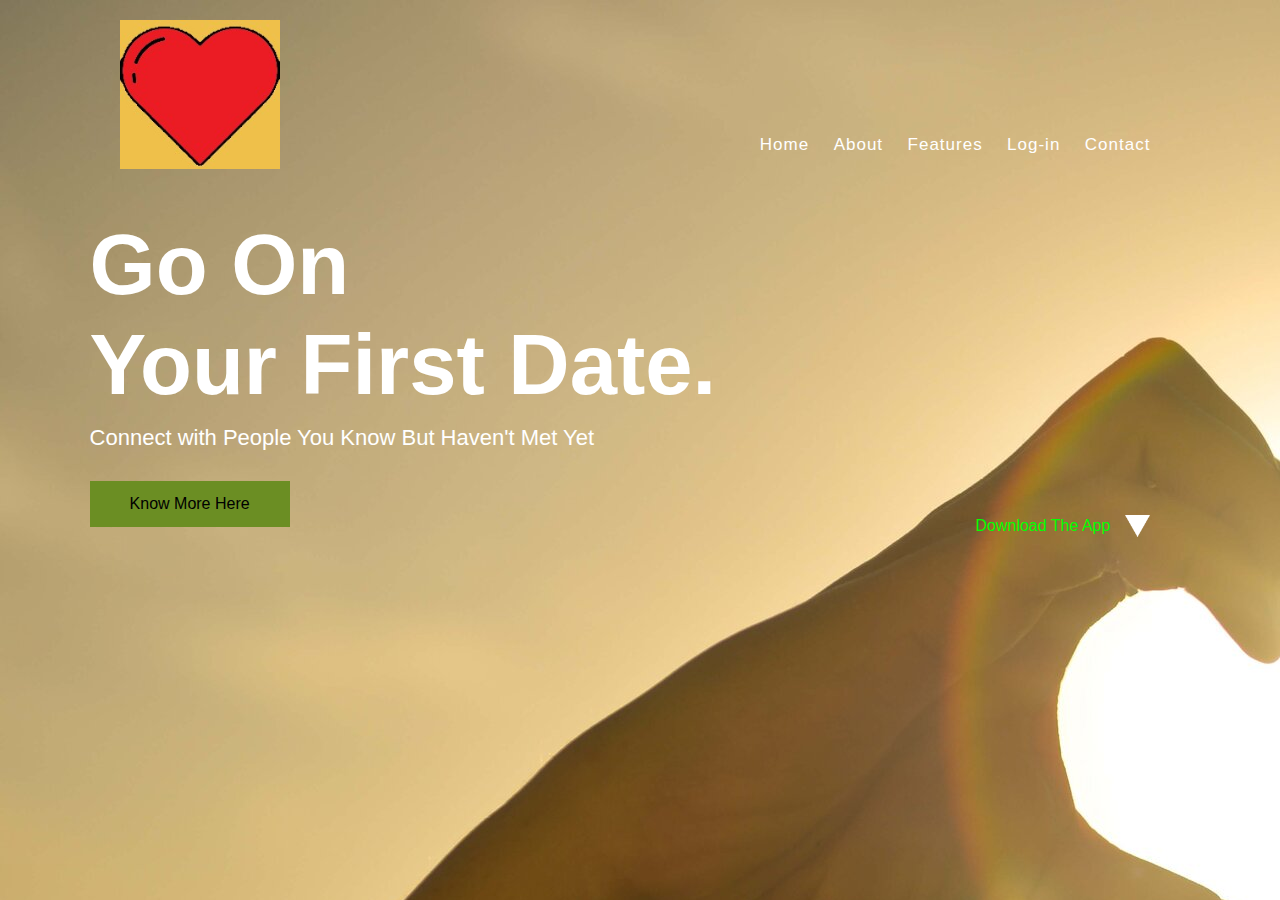
<file: index.html>
<!DOCTYPE html>
<html lang="en">
<head>
    <title>Dating app</title>
    <link rel="stylesheet" href="css/styles.css">
</head>
<body background="images/background.jpeg" >
    <div class="header" >
        <nav>
            <img src="images/logo.jpg" class="logo">
            <ul>
                <li><a href="#">Home</a></li>
                <li><a href="#">About</a></li>
                <li><a href="#">Features</a></li>
                <li><a href="login.html">Log-in</a></li>
                <li><a href="#">Contact</a></li>
            </ul>
        </nav>
        <div class="text-box">
            <h1>Go On<br> Your First Date.</h1>
            <p>Connect with People You Know But Haven't Met Yet</p>
            <button type="button" class="btn">Know More Here</button>
        </div>
        <a href="#" class="download"> Download The App<img src="images/down-arrow.png"></a>
    </div> 
</body>
</html>
</file>
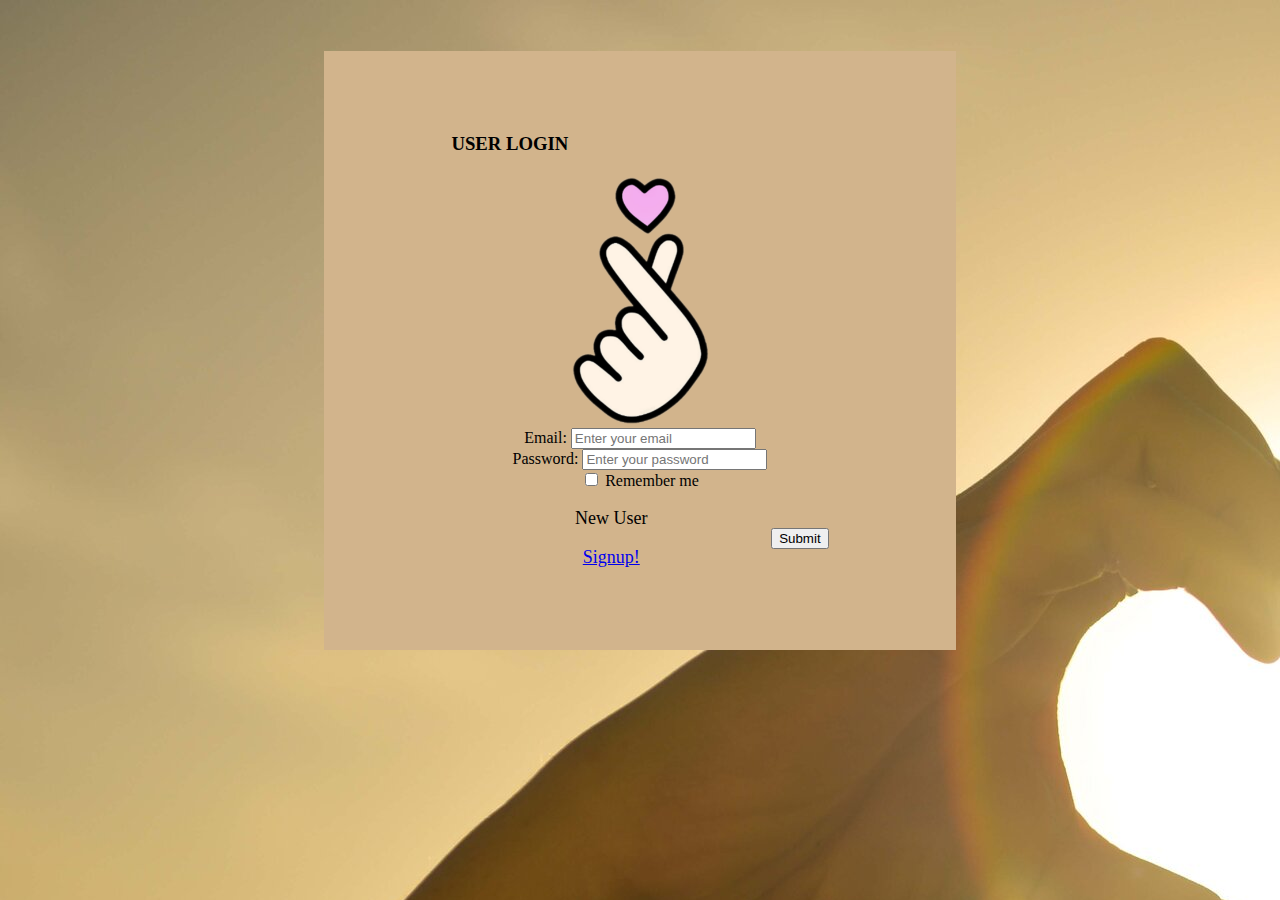
<file: login.html>
<!DOCTYPE html>
<html lang="en">
<head>
    <title>Log-in</title>
    <link href="https://cdn.jsdelivr.net/npm/bootstrap@5.1.3/dist/css/bootstrap.min.css" rel="stylesheet"
  integrity="sha384-1BmE4kWBq78iYhFldvKuhfTAU6auU8tT94WrHftjDbrCEXSU1oBoqyl2QvZ6jIW3" crossorigin="anonymous" />
  <script src="https://cdn.jsdelivr.net/npm/bootstrap@5.1.3/dist/js/bootstrap.bundle.min.js"></script>
  <link rel="stylesheet" href="https://cdn.jsdelivr.net/npm/bootstrap-icons@1.7.2/font/bootstrap-icons.css">
  <link rel="stylesheet" href="https://cdnjs.cloudflare.com/ajax/libs/font-awesome/4.7.0/css/font-awesome.min.css">
    <link rel="stylesheet" href="css/loginpage.css">
</head>
<body background="images/background.jpeg">
    <form>
      <div class="box">
          <h3 id ='doctorHeader' class="">USER LOGIN</h1>
          <div align="center"> 
              <form action="/action_page.php" method="post">
                  <div align= "center" class="imgcontainer">
                    <img style="height: 250px; " style="width: 250px;" src="images/loginimage.png" class="img-thumbnail">
                  </div>
                 
                  <form action="#">
                    <div class="mb-3 mt-3">
                         <label for="email" class="form-label">Email:</label>
                         <input type="email" class="form-control" id="email" placeholder="Enter your email" name="email"required>
                    </div>
                    <div class="mb-3 mt-3">
                       <label for="password" class="form-label">Password:</label>
                       <input type="password" class="form-control" id="password" placeholder="Enter your password" name="password"required>
                    </div>
                    <div class="mb-3 mt-3">
                      <input type="checkbox" class="form-check-label" id="remember" name="remember">
                      <label for="remember" class="form-check-label">Remember me</label>
                    </div>
                    <button style="float: right;margin-top: 10%;" type="submit"
                    class="btn btn-warning">Submit</button>
                </form>
                <div align="center" style="font-size:large;">
                  <p>New User</p>
                  <p><a href="signup page.html">Signup!</a></p>
                </div>
              
                   
                </div>
              </form> 
</body>
</html>
</file>
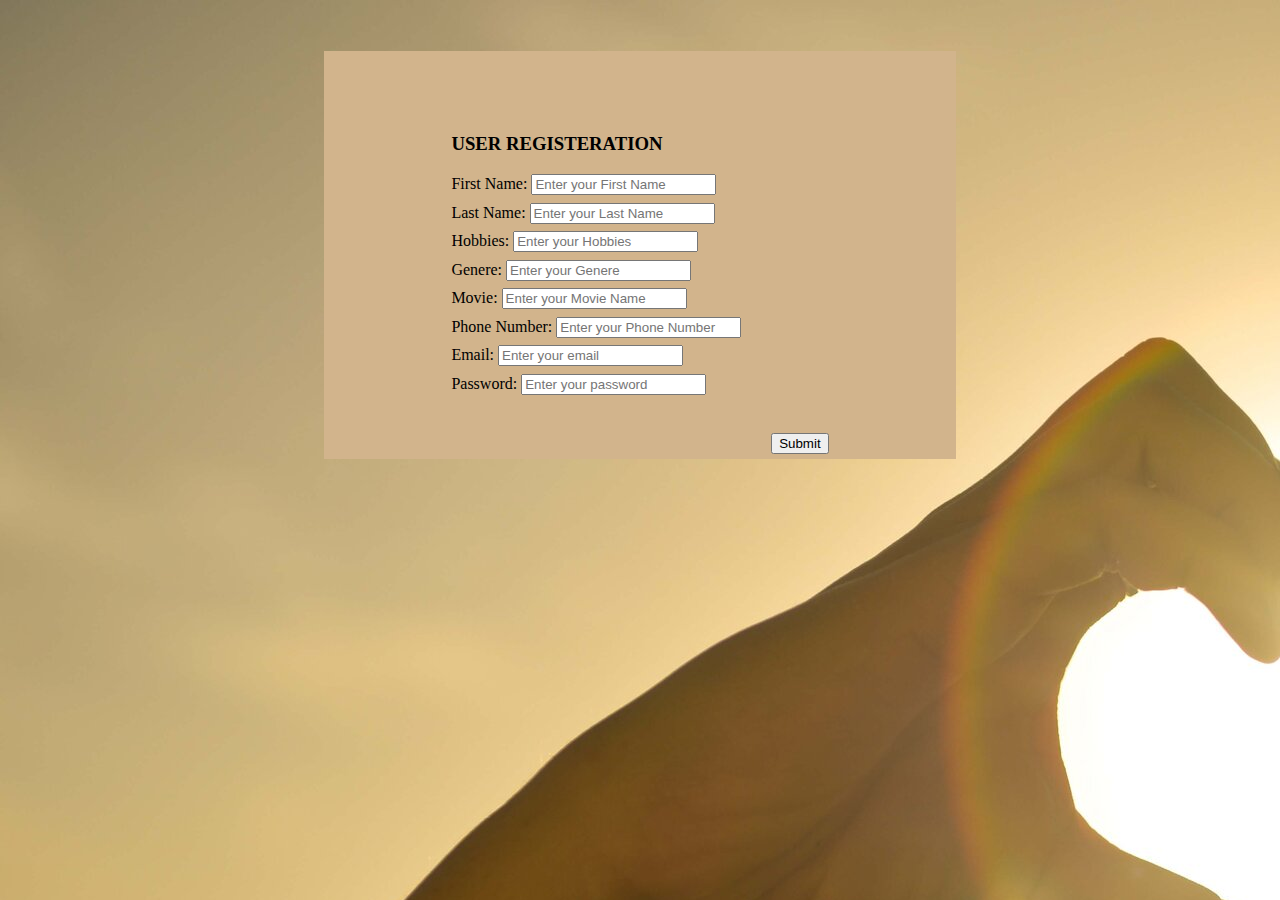
<file: signup page.html>
<!DOCTYPE html>
<html lang="en">
<head>
    <title>Signup page</title>
    <link href="https://cdn.jsdelivr.net/npm/bootstrap@5.1.3/dist/css/bootstrap.min.css" rel="stylesheet"
    integrity="sha384-1BmE4kWBq78iYhFldvKuhfTAU6auU8tT94WrHftjDbrCEXSU1oBoqyl2QvZ6jIW3" crossorigin="anonymous" />
    <script src="https://cdn.jsdelivr.net/npm/bootstrap@5.1.3/dist/js/bootstrap.bundle.min.js"></script>
    <link rel="stylesheet" href="https://cdn.jsdelivr.net/npm/bootstrap-icons@1.7.2/font/bootstrap-icons.css">
    <link rel="stylesheet" href="https://cdnjs.cloudflare.com/ajax/libs/font-awesome/4.7.0/css/font-awesome.min.css">
    <link rel="stylesheet" href="css/signup page.css">
</head>
<body background="images/background.jpeg">
    <form>
        <div class="box">
          <h3 id ='datingheading' class="">USER REGISTERATION</h1>
            
            <form>
              <div class="row">
                <div class="row" style="margin-top: 2%;" style="margin-left: 30%;">
                  <div class="col">
                <label for="fname" class="form-label">First Name:</label>
                  <input class="form-control" id="First Name" placeholder="Enter your First Name " name="First Name"required>
                </div>
                <div class="row" style="margin-top: 2%;" style="margin-left: 30%;">
                  <div class="col">
                <label for="lname" class="form-label">Last Name:</label>
                  <input class="form-control" id="Last Name" placeholder="Enter your Last Name " name="Last Name"required>
                </div>
                <div class="row" style="margin-top: 2%;" style="margin-left: 30%;">
                  <div class="col">
                <label for="hobbies" class="form-label">Hobbies:</label>
                  <input class="form-control" id="Hobbies" placeholder="Enter your Hobbies " name="Hobbies"required>
                </div>
                <div class="row" style="margin-top: 2%;" style="margin-left: 30%;">
                  <div class="col">
                <label for="Genere" class="form-label">Genere:</label>
                  <input class="form-control" id="Genere" placeholder="Enter your Genere " name="Genere"required>
                </div>
                <div class="row" style="margin-top: 2%;" style="margin-left: 30%;">
                  <div class="col">
                <label for="movies" class="form-label">Movie:</label>
                  <input class="form-control" id="Movie" placeholder="Enter your Movie Name " name="Movie Name"required>
                </div>
                  <div class="row" style="margin-top: 2%;" style="margin-left: 30%;">
                    <div class="col">
                  <label for="phone no." class="form-label">Phone Number:</label>
                    <input class="form-control" id="Phone Number" placeholder="Enter your Phone Number" name="Phone Number"required>
                  </div>
                </div>
                  <div class="row" style="margin-top: 2%;">
                    <div class="col">
                       <label for="email" class="form-label">Email:</label>
                       <input type="email" class="form-control" id="email" placeholder="Enter your email" name="email"required>
                  </div>
                </div>
                  <div class="row" style="margin-top: 2%;">
                    <div class="col">
                     <label for="password" class="form-label">Password:</label>
                     <input type="password" class="form-control" id="password" placeholder="Enter your password" name="password"required>
                  </div>
                  </div>
                 
                  <button style="float: right;margin-top: 10%;" type="submit"
                  class="btn btn-warning">Submit</button>
              </form>
                </div>
</body>
</html>
</file>
<file: css/styles.css>
*{
    margin: 0;
    padding: 0;
    box-sizing: border-box;
    font-family: 'Segoe UI', Tahoma, Geneva, Verdana, sans-serif;
}

.header{
    width: 100%;
    height: 100%;
    background-position: center;
    color: white;
    padding: 7%;
    position: relative;
}
nav{
    width: 100%;
    display: flex;
    align-items: center;
    justify-content: space-between;
    padding: 30px;
}

nav ul li{
    display: inline-block;
    list-style: none;
    margin: 10px;
}

.logo{
    margin-top: -100px;
    margin-right: 50px;
    width: 160px;
    cursor: pointer;
}

nav ul li a{
    text-decoration:none;
    color: white;
    font-size: 17px;
    letter-spacing: 1px;
}
nav ul li a:hover{
    color:royalblue;
}


.text-box{
    margin-top: 16px;
    font-size: 22px;
    font-family: monospace;
}
.text-box h1{
    font-size: 85px;
    font-weight: 600;
    line-height: 100px;
    margin-bottom: 10px;
}
.text-box .btn{
    outline: navajowhite;
    border: navajowhite;
    font-size: 16px;
    margin-top: 30px;
    background: olivedrab;
    padding: 14px 40px;
    cursor: pointer;
}
.download{
    position: absolute;
    right: 7%;
    bottom: 60px;
    display: flex;
    align-items: center;
    text-decoration:none;
    color: lime;
    padding: 20px 40px;
    border-radius: 40px;
    transition: background 0.3s;
}

.download img{
    width: 25px;
    margin-left: 15px;
    animation: move 2s linear infinite;
}
@keyframes move{
    0%{
        transform: translateY(-10px);

    }
    50%{
        transform: translateY(10px);
    }
    100%{
        transform: translateY(-10px);
    }
    
}
.download:hover{
    background:olivedrab ;
}
</file>
<file: css/loginpage.css>
.box {
  width: 50%;
  height: 80%;
  box-sizing: content-box;
  margin-left: 25%;
  margin-top: 4%;
  border: 1px solid tan;
  transition: 0.3s;
  box-sizing: border-box;
  padding:5% 10%;
  background-color:tan;

}
</file>
<file: css/signup page.css>
.box {
    width: 50%;
    height: 100%;
    box-sizing: content-box;
    margin-left: 25%;
    margin-top: 4%;
    border: 1px solid tan;
    transition: 0.3s;
    box-sizing: border-box;
    padding:5% 10%;
    background-color:tan;
  
  }
</file>
